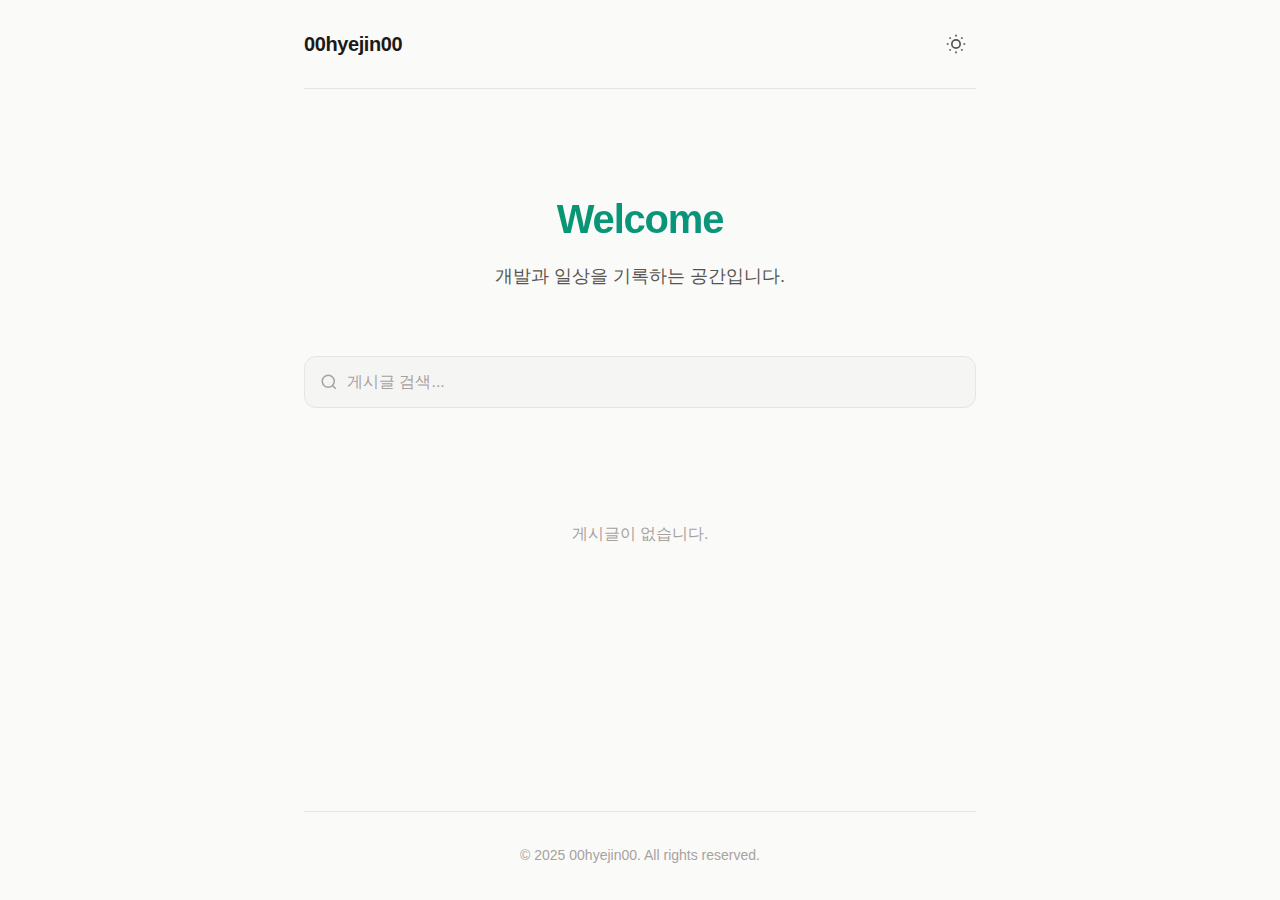
<file: index.html>
<!DOCTYPE html>
<html lang="ko">
<head>
  <meta charset="UTF-8">
  <meta name="viewport" content="width=device-width, initial-scale=1.0">
  <title>00hyejin00's Blog</title>
  <link rel="stylesheet" href="css/style.css">
  <link rel="stylesheet" href="css/prism.css">
</head>
<body>
  <div class="container">
    <header class="header">
      <a href="index.html" class="logo">00hyejin00</a>
      <nav class="nav">
        <button id="theme-toggle" class="theme-toggle" aria-label="테마 전환">
          <svg class="sun-icon" width="20" height="20" viewBox="0 0 24 24" fill="none" stroke="currentColor" stroke-width="2">
            <circle cx="12" cy="12" r="5"></circle>
            <line x1="12" y1="1" x2="12" y2="3"></line>
            <line x1="12" y1="21" x2="12" y2="23"></line>
            <line x1="4.22" y1="4.22" x2="5.64" y2="5.64"></line>
            <line x1="18.36" y1="18.36" x2="19.78" y2="19.78"></line>
            <line x1="1" y1="12" x2="3" y2="12"></line>
            <line x1="21" y1="12" x2="23" y2="12"></line>
            <line x1="4.22" y1="19.78" x2="5.64" y2="18.36"></line>
            <line x1="18.36" y1="5.64" x2="19.78" y2="4.22"></line>
          </svg>
          <svg class="moon-icon" width="20" height="20" viewBox="0 0 24 24" fill="none" stroke="currentColor" stroke-width="2">
            <path d="M21 12.79A9 9 0 1 1 11.21 3 7 7 0 0 0 21 12.79z"></path>
          </svg>
        </button>
      </nav>
    </header>

    <main class="main">
      <section class="hero">
        <h1 class="hero-title">Welcome</h1>
        <p class="hero-desc">개발과 일상을 기록하는 공간입니다.</p>
      </section>

      <section class="search-section">
        <div class="search-box">
          <svg class="search-icon" width="18" height="18" viewBox="0 0 24 24" fill="none" stroke="currentColor" stroke-width="2">
            <circle cx="11" cy="11" r="8"></circle>
            <line x1="21" y1="21" x2="16.65" y2="16.65"></line>
          </svg>
          <input type="text" id="search-input" class="search-input" placeholder="게시글 검색...">
        </div>
      </section>

      <section class="tags-section">
        <div id="tags-container" class="tags-container"></div>
      </section>

      <section class="posts-section">
        <div id="posts-container" class="posts-container">
          <p class="loading">게시글을 불러오는 중...</p>
        </div>
      </section>
    </main>

    <footer class="footer">
      <p>&copy; 2025 00hyejin00. All rights reserved.</p>
    </footer>
  </div>

  <script src="js/theme.js"></script>
  <script src="js/app.js"></script>
  <script src="js/search.js"></script>
</body>
</html>
</file>
<file: css/style.css>
/* ========================================
   CSS Variables - Theme Colors
   ======================================== */
:root {
  /* Light Mode (Default) */
  --color-bg: #fafaf9;
  --color-bg-secondary: #f5f5f4;
  --color-text: #1c1917;
  --color-text-secondary: #57534e;
  --color-text-muted: #a8a29e;
  --color-border: #e7e5e4;
  --color-accent: #059669;
  --color-accent-hover: #047857;
  --color-link: #0d9488;
  --color-code-bg: #f5f5f4;
  --color-card-bg: #ffffff;
  --color-card-shadow: rgba(0, 0, 0, 0.04);
  --color-tag-bg: #ecfdf5;
  --color-tag-text: #065f46;
  
  /* Typography */
  --font-sans: 'Pretendard', -apple-system, BlinkMacSystemFont, 'Segoe UI', Roboto, sans-serif;
  --font-mono: 'JetBrains Mono', 'Fira Code', 'Consolas', monospace;
  --font-serif: 'Noto Serif KR', Georgia, serif;
  
  /* Spacing */
  --space-xs: 0.25rem;
  --space-sm: 0.5rem;
  --space-md: 1rem;
  --space-lg: 1.5rem;
  --space-xl: 2rem;
  --space-2xl: 3rem;
  --space-3xl: 4rem;
  
  /* Border Radius */
  --radius-sm: 4px;
  --radius-md: 8px;
  --radius-lg: 12px;
  --radius-full: 9999px;
  
  /* Transitions */
  --transition-fast: 150ms ease;
  --transition-normal: 250ms ease;
  --transition-slow: 350ms ease;
  
  /* Container */
  --container-max: 720px;
  --container-padding: 1.5rem;
}

/* Dark Mode */
[data-theme="dark"] {
  --color-bg: #0c0a09;
  --color-bg-secondary: #1c1917;
  --color-text: #fafaf9;
  --color-text-secondary: #a8a29e;
  --color-text-muted: #78716c;
  --color-border: #292524;
  --color-accent: #34d399;
  --color-accent-hover: #6ee7b7;
  --color-link: #5eead4;
  --color-code-bg: #1c1917;
  --color-card-bg: #1c1917;
  --color-card-shadow: rgba(0, 0, 0, 0.2);
  --color-tag-bg: #064e3b;
  --color-tag-text: #a7f3d0;
}

/* ========================================
   Reset & Base Styles
   ======================================== */
*,
*::before,
*::after {
  box-sizing: border-box;
  margin: 0;
  padding: 0;
}

html {
  font-size: 16px;
  scroll-behavior: smooth;
  -webkit-font-smoothing: antialiased;
  -moz-osx-font-smoothing: grayscale;
}

body {
  font-family: var(--font-sans);
  font-size: 1rem;
  line-height: 1.7;
  color: var(--color-text);
  background-color: var(--color-bg);
  transition: background-color var(--transition-normal), color var(--transition-normal);
}

a {
  color: var(--color-link);
  text-decoration: none;
  transition: color var(--transition-fast);
}

a:hover {
  color: var(--color-accent-hover);
}

img {
  max-width: 100%;
  height: auto;
  display: block;
}

button {
  font-family: inherit;
  cursor: pointer;
  border: none;
  background: none;
}

/* ========================================
   Layout
   ======================================== */
.container {
  max-width: var(--container-max);
  margin: 0 auto;
  padding: 0 var(--container-padding);
  min-height: 100vh;
  display: flex;
  flex-direction: column;
}

.main {
  flex: 1;
  padding: var(--space-xl) 0;
}

/* ========================================
   Header
   ======================================== */
.header {
  display: flex;
  justify-content: space-between;
  align-items: center;
  padding: var(--space-lg) 0;
  border-bottom: 1px solid var(--color-border);
}

.logo {
  font-size: 1.25rem;
  font-weight: 700;
  color: var(--color-text);
  letter-spacing: -0.02em;
}

.logo:hover {
  color: var(--color-accent);
}

.nav {
  display: flex;
  align-items: center;
  gap: var(--space-md);
}

/* Theme Toggle */
.theme-toggle {
  width: 40px;
  height: 40px;
  display: flex;
  align-items: center;
  justify-content: center;
  border-radius: var(--radius-md);
  color: var(--color-text-secondary);
  transition: background-color var(--transition-fast), color var(--transition-fast);
}

.theme-toggle:hover {
  background-color: var(--color-bg-secondary);
  color: var(--color-text);
}

.moon-icon {
  display: none;
}

[data-theme="dark"] .sun-icon {
  display: none;
}

[data-theme="dark"] .moon-icon {
  display: block;
}

/* ========================================
   Hero Section
   ======================================== */
.hero {
  padding: var(--space-3xl) 0;
  text-align: center;
}

.hero-title {
  font-size: 2.5rem;
  font-weight: 800;
  letter-spacing: -0.03em;
  margin-bottom: var(--space-sm);
  background: linear-gradient(135deg, var(--color-accent) 0%, var(--color-link) 100%);
  -webkit-background-clip: text;
  -webkit-text-fill-color: transparent;
  background-clip: text;
}

.hero-desc {
  font-size: 1.125rem;
  color: var(--color-text-secondary);
}

/* ========================================
   Search Section
   ======================================== */
.search-section {
  margin-bottom: var(--space-xl);
}

.search-box {
  position: relative;
  display: flex;
  align-items: center;
}

.search-icon {
  position: absolute;
  left: var(--space-md);
  color: var(--color-text-muted);
  pointer-events: none;
}

.search-input {
  width: 100%;
  padding: var(--space-md) var(--space-md) var(--space-md) calc(var(--space-md) + 26px);
  font-size: 1rem;
  font-family: inherit;
  color: var(--color-text);
  background-color: var(--color-bg-secondary);
  border: 1px solid var(--color-border);
  border-radius: var(--radius-lg);
  transition: border-color var(--transition-fast), box-shadow var(--transition-fast);
}

.search-input::placeholder {
  color: var(--color-text-muted);
}

.search-input:focus {
  outline: none;
  border-color: var(--color-accent);
  box-shadow: 0 0 0 3px rgba(5, 150, 105, 0.1);
}

/* ========================================
   Tags Section
   ======================================== */
.tags-section {
  margin-bottom: var(--space-xl);
}

.tags-container {
  display: flex;
  flex-wrap: wrap;
  gap: var(--space-sm);
}

.tag {
  display: inline-flex;
  align-items: center;
  padding: var(--space-xs) var(--space-md);
  font-size: 0.875rem;
  font-weight: 500;
  color: var(--color-tag-text);
  background-color: var(--color-tag-bg);
  border-radius: var(--radius-full);
  cursor: pointer;
  transition: transform var(--transition-fast), opacity var(--transition-fast);
}

.tag:hover {
  transform: translateY(-1px);
}

.tag.active {
  background-color: var(--color-accent);
  color: white;
}

.tag-count {
  margin-left: var(--space-xs);
  font-size: 0.75rem;
  opacity: 0.7;
}

/* ========================================
   Posts Section
   ======================================== */
.posts-container {
  display: flex;
  flex-direction: column;
  gap: var(--space-lg);
}

.post-card {
  padding: var(--space-lg);
  background-color: var(--color-card-bg);
  border: 1px solid var(--color-border);
  border-radius: var(--radius-lg);
  transition: transform var(--transition-fast), box-shadow var(--transition-fast);
}

.post-card:hover {
  transform: translateY(-2px);
  box-shadow: 0 8px 30px var(--color-card-shadow);
}

.post-card-title {
  font-size: 1.25rem;
  font-weight: 600;
  margin-bottom: var(--space-sm);
  letter-spacing: -0.01em;
}

.post-card-title a {
  color: var(--color-text);
}

.post-card-title a:hover {
  color: var(--color-accent);
}

.post-card-excerpt {
  color: var(--color-text-secondary);
  font-size: 0.9375rem;
  margin-bottom: var(--space-md);
  line-height: 1.6;
}

.post-card-meta {
  display: flex;
  flex-wrap: wrap;
  align-items: center;
  gap: var(--space-md);
  font-size: 0.875rem;
  color: var(--color-text-muted);
}

.post-card-date {
  display: flex;
  align-items: center;
  gap: var(--space-xs);
}

.post-card-tags {
  display: flex;
  flex-wrap: wrap;
  gap: var(--space-xs);
}

.post-card-tag {
  padding: 2px 8px;
  font-size: 0.75rem;
  color: var(--color-tag-text);
  background-color: var(--color-tag-bg);
  border-radius: var(--radius-full);
}

/* Loading State */
.loading {
  text-align: center;
  padding: var(--space-2xl);
  color: var(--color-text-muted);
}

/* No Results */
.no-results {
  text-align: center;
  padding: var(--space-2xl);
  color: var(--color-text-muted);
}

/* ========================================
   Post Page
   ======================================== */
.post-main {
  padding-top: var(--space-lg);
}

.post-article {
  margin-bottom: var(--space-3xl);
}

.post-header {
  margin-bottom: var(--space-2xl);
  padding-bottom: var(--space-xl);
  border-bottom: 1px solid var(--color-border);
}

.back-link {
  display: inline-flex;
  align-items: center;
  gap: var(--space-xs);
  font-size: 0.875rem;
  color: var(--color-text-secondary);
  margin-bottom: var(--space-lg);
}

.back-link:hover {
  color: var(--color-accent);
}

.post-title {
  font-size: 2rem;
  font-weight: 700;
  letter-spacing: -0.02em;
  line-height: 1.3;
  margin-bottom: var(--space-md);
}

.post-meta {
  display: flex;
  flex-wrap: wrap;
  align-items: center;
  gap: var(--space-md);
}

.post-date {
  font-size: 0.9375rem;
  color: var(--color-text-muted);
}

.post-tags {
  display: flex;
  flex-wrap: wrap;
  gap: var(--space-xs);
}

.post-tag {
  padding: var(--space-xs) var(--space-sm);
  font-size: 0.8125rem;
  color: var(--color-tag-text);
  background-color: var(--color-tag-bg);
  border-radius: var(--radius-full);
}

/* ========================================
   Post Content (Markdown Styles)
   ======================================== */
.post-content {
  font-size: 1.0625rem;
  line-height: 1.8;
}

.post-content h1,
.post-content h2,
.post-content h3,
.post-content h4,
.post-content h5,
.post-content h6 {
  margin-top: var(--space-2xl);
  margin-bottom: var(--space-md);
  font-weight: 600;
  letter-spacing: -0.02em;
  line-height: 1.3;
}

.post-content h1 {
  font-size: 1.875rem;
}

.post-content h2 {
  font-size: 1.5rem;
  padding-bottom: var(--space-sm);
  border-bottom: 1px solid var(--color-border);
}

.post-content h3 {
  font-size: 1.25rem;
}

.post-content h4 {
  font-size: 1.125rem;
}

.post-content p {
  margin-bottom: var(--space-lg);
}

.post-content a {
  color: var(--color-link);
  text-decoration: underline;
  text-underline-offset: 2px;
}

.post-content strong {
  font-weight: 600;
}

.post-content ul,
.post-content ol {
  margin-bottom: var(--space-lg);
  padding-left: var(--space-xl);
}

.post-content li {
  margin-bottom: var(--space-sm);
}

.post-content blockquote {
  margin: var(--space-lg) 0;
  padding: var(--space-md) var(--space-lg);
  border-left: 3px solid var(--color-accent);
  background-color: var(--color-bg-secondary);
  border-radius: 0 var(--radius-md) var(--radius-md) 0;
  color: var(--color-text-secondary);
  font-style: italic;
}

.post-content blockquote p:last-child {
  margin-bottom: 0;
}

.post-content code {
  font-family: var(--font-mono);
  font-size: 0.875em;
  padding: 0.2em 0.4em;
  background-color: var(--color-code-bg);
  border-radius: var(--radius-sm);
}

.post-content pre {
  margin: var(--space-lg) 0;
  padding: var(--space-lg);
  background-color: var(--color-code-bg);
  border-radius: var(--radius-md);
  overflow-x: auto;
}

.post-content pre code {
  padding: 0;
  background: none;
  font-size: 0.875rem;
  line-height: 1.6;
}

.post-content img {
  margin: var(--space-lg) 0;
  border-radius: var(--radius-md);
  box-shadow: 0 4px 20px var(--color-card-shadow);
}

.post-content hr {
  margin: var(--space-2xl) 0;
  border: none;
  border-top: 1px solid var(--color-border);
}

.post-content table {
  width: 100%;
  margin: var(--space-lg) 0;
  border-collapse: collapse;
  font-size: 0.9375rem;
}

.post-content th,
.post-content td {
  padding: var(--space-sm) var(--space-md);
  border: 1px solid var(--color-border);
  text-align: left;
}

.post-content th {
  background-color: var(--color-bg-secondary);
  font-weight: 600;
}

/* ========================================
   Giscus Container
   ======================================== */
.giscus-container {
  margin-top: var(--space-2xl);
  padding-top: var(--space-2xl);
  border-top: 1px solid var(--color-border);
}

/* ========================================
   Footer
   ======================================== */
.footer {
  padding: var(--space-xl) 0;
  text-align: center;
  font-size: 0.875rem;
  color: var(--color-text-muted);
  border-top: 1px solid var(--color-border);
}

/* ========================================
   Responsive Design
   ======================================== */
@media (max-width: 640px) {
  :root {
    --container-padding: 1rem;
  }
  
  .hero {
    padding: var(--space-2xl) 0;
  }
  
  .hero-title {
    font-size: 2rem;
  }
  
  .hero-desc {
    font-size: 1rem;
  }
  
  .post-title {
    font-size: 1.5rem;
  }
  
  .post-content {
    font-size: 1rem;
  }
  
  .post-content h1 {
    font-size: 1.5rem;
  }
  
  .post-content h2 {
    font-size: 1.25rem;
  }
  
  .post-content h3 {
    font-size: 1.125rem;
  }
}

/* ========================================
   Animations
   ======================================== */
@keyframes fadeIn {
  from {
    opacity: 0;
    transform: translateY(10px);
  }
  to {
    opacity: 1;
    transform: translateY(0);
  }
}

.post-card {
  animation: fadeIn 0.4s ease forwards;
}

.post-card:nth-child(1) { animation-delay: 0ms; }
.post-card:nth-child(2) { animation-delay: 50ms; }
.post-card:nth-child(3) { animation-delay: 100ms; }
.post-card:nth-child(4) { animation-delay: 150ms; }
.post-card:nth-child(5) { animation-delay: 200ms; }
</file>
<file: css/prism.css>
/* ========================================
   Prism.js Theme - Custom Dark/Light
   ======================================== */

/* Light Mode */
code[class*="language-"],
pre[class*="language-"] {
  color: #1c1917;
  background: none;
  font-family: 'JetBrains Mono', 'Fira Code', 'Consolas', Monaco, 'Andale Mono', 'Ubuntu Mono', monospace;
  font-size: 0.875rem;
  text-align: left;
  white-space: pre;
  word-spacing: normal;
  word-break: normal;
  word-wrap: normal;
  line-height: 1.6;
  tab-size: 2;
  hyphens: none;
}

pre[class*="language-"] {
  padding: 1.5rem;
  margin: 1.5rem 0;
  overflow: auto;
  background: #f5f5f4;
  border-radius: 8px;
}

:not(pre) > code[class*="language-"] {
  padding: 0.2em 0.4em;
  border-radius: 4px;
  white-space: normal;
  background: #f5f5f4;
}

/* Tokens */
.token.comment,
.token.prolog,
.token.doctype,
.token.cdata {
  color: #78716c;
  font-style: italic;
}

.token.punctuation {
  color: #57534e;
}

.token.namespace {
  opacity: 0.7;
}

.token.property,
.token.tag,
.token.boolean,
.token.number,
.token.constant,
.token.symbol,
.token.deleted {
  color: #dc2626;
}

.token.selector,
.token.attr-name,
.token.string,
.token.char,
.token.builtin,
.token.inserted {
  color: #059669;
}

.token.operator,
.token.entity,
.token.url,
.language-css .token.string,
.style .token.string {
  color: #d97706;
}

.token.atrule,
.token.attr-value,
.token.keyword {
  color: #7c3aed;
}

.token.function,
.token.class-name {
  color: #2563eb;
}

.token.regex,
.token.important,
.token.variable {
  color: #ea580c;
}

.token.important,
.token.bold {
  font-weight: bold;
}

.token.italic {
  font-style: italic;
}

.token.entity {
  cursor: help;
}

/* Dark Mode */
[data-theme="dark"] code[class*="language-"],
[data-theme="dark"] pre[class*="language-"] {
  color: #e7e5e4;
}

[data-theme="dark"] pre[class*="language-"] {
  background: #1c1917;
}

[data-theme="dark"] :not(pre) > code[class*="language-"] {
  background: #1c1917;
}

[data-theme="dark"] .token.comment,
[data-theme="dark"] .token.prolog,
[data-theme="dark"] .token.doctype,
[data-theme="dark"] .token.cdata {
  color: #78716c;
}

[data-theme="dark"] .token.punctuation {
  color: #a8a29e;
}

[data-theme="dark"] .token.property,
[data-theme="dark"] .token.tag,
[data-theme="dark"] .token.boolean,
[data-theme="dark"] .token.number,
[data-theme="dark"] .token.constant,
[data-theme="dark"] .token.symbol,
[data-theme="dark"] .token.deleted {
  color: #f87171;
}

[data-theme="dark"] .token.selector,
[data-theme="dark"] .token.attr-name,
[data-theme="dark"] .token.string,
[data-theme="dark"] .token.char,
[data-theme="dark"] .token.builtin,
[data-theme="dark"] .token.inserted {
  color: #34d399;
}

[data-theme="dark"] .token.operator,
[data-theme="dark"] .token.entity,
[data-theme="dark"] .token.url,
[data-theme="dark"] .language-css .token.string,
[data-theme="dark"] .style .token.string {
  color: #fbbf24;
}

[data-theme="dark"] .token.atrule,
[data-theme="dark"] .token.attr-value,
[data-theme="dark"] .token.keyword {
  color: #a78bfa;
}

[data-theme="dark"] .token.function,
[data-theme="dark"] .token.class-name {
  color: #60a5fa;
}

[data-theme="dark"] .token.regex,
[data-theme="dark"] .token.important,
[data-theme="dark"] .token.variable {
  color: #fb923c;
}

/* Line Numbers Plugin (optional) */
pre[class*="language-"].line-numbers {
  position: relative;
  padding-left: 3.8em;
  counter-reset: linenumber;
}

pre[class*="language-"].line-numbers > code {
  position: relative;
  white-space: inherit;
}

.line-numbers .line-numbers-rows {
  position: absolute;
  pointer-events: none;
  top: 0;
  font-size: 100%;
  left: -3.8em;
  width: 3em;
  letter-spacing: -1px;
  border-right: 1px solid var(--color-border);
  user-select: none;
}

.line-numbers-rows > span {
  display: block;
  counter-increment: linenumber;
}

.line-numbers-rows > span:before {
  content: counter(linenumber);
  color: var(--color-text-muted);
  display: block;
  padding-right: 0.8em;
  text-align: right;
}

/* Toolbar Plugin (optional) */
div.code-toolbar {
  position: relative;
}

div.code-toolbar > .toolbar {
  position: absolute;
  z-index: 10;
  top: 0.3em;
  right: 0.2em;
  transition: opacity var(--transition-fast);
  opacity: 0;
}

div.code-toolbar:hover > .toolbar,
div.code-toolbar:focus-within > .toolbar {
  opacity: 1;
}

div.code-toolbar > .toolbar > .toolbar-item {
  display: inline-block;
}

div.code-toolbar > .toolbar > .toolbar-item > button,
div.code-toolbar > .toolbar > .toolbar-item > a,
div.code-toolbar > .toolbar > .toolbar-item > span {
  color: var(--color-text-secondary);
  font-size: 0.75rem;
  padding: 0.25rem 0.5rem;
  background: var(--color-bg-secondary);
  border-radius: var(--radius-sm);
  cursor: pointer;
}

div.code-toolbar > .toolbar > .toolbar-item > button:hover,
div.code-toolbar > .toolbar > .toolbar-item > a:hover,
div.code-toolbar > .toolbar > .toolbar-item > span:hover {
  color: var(--color-text);
  background: var(--color-border);
}
</file>
